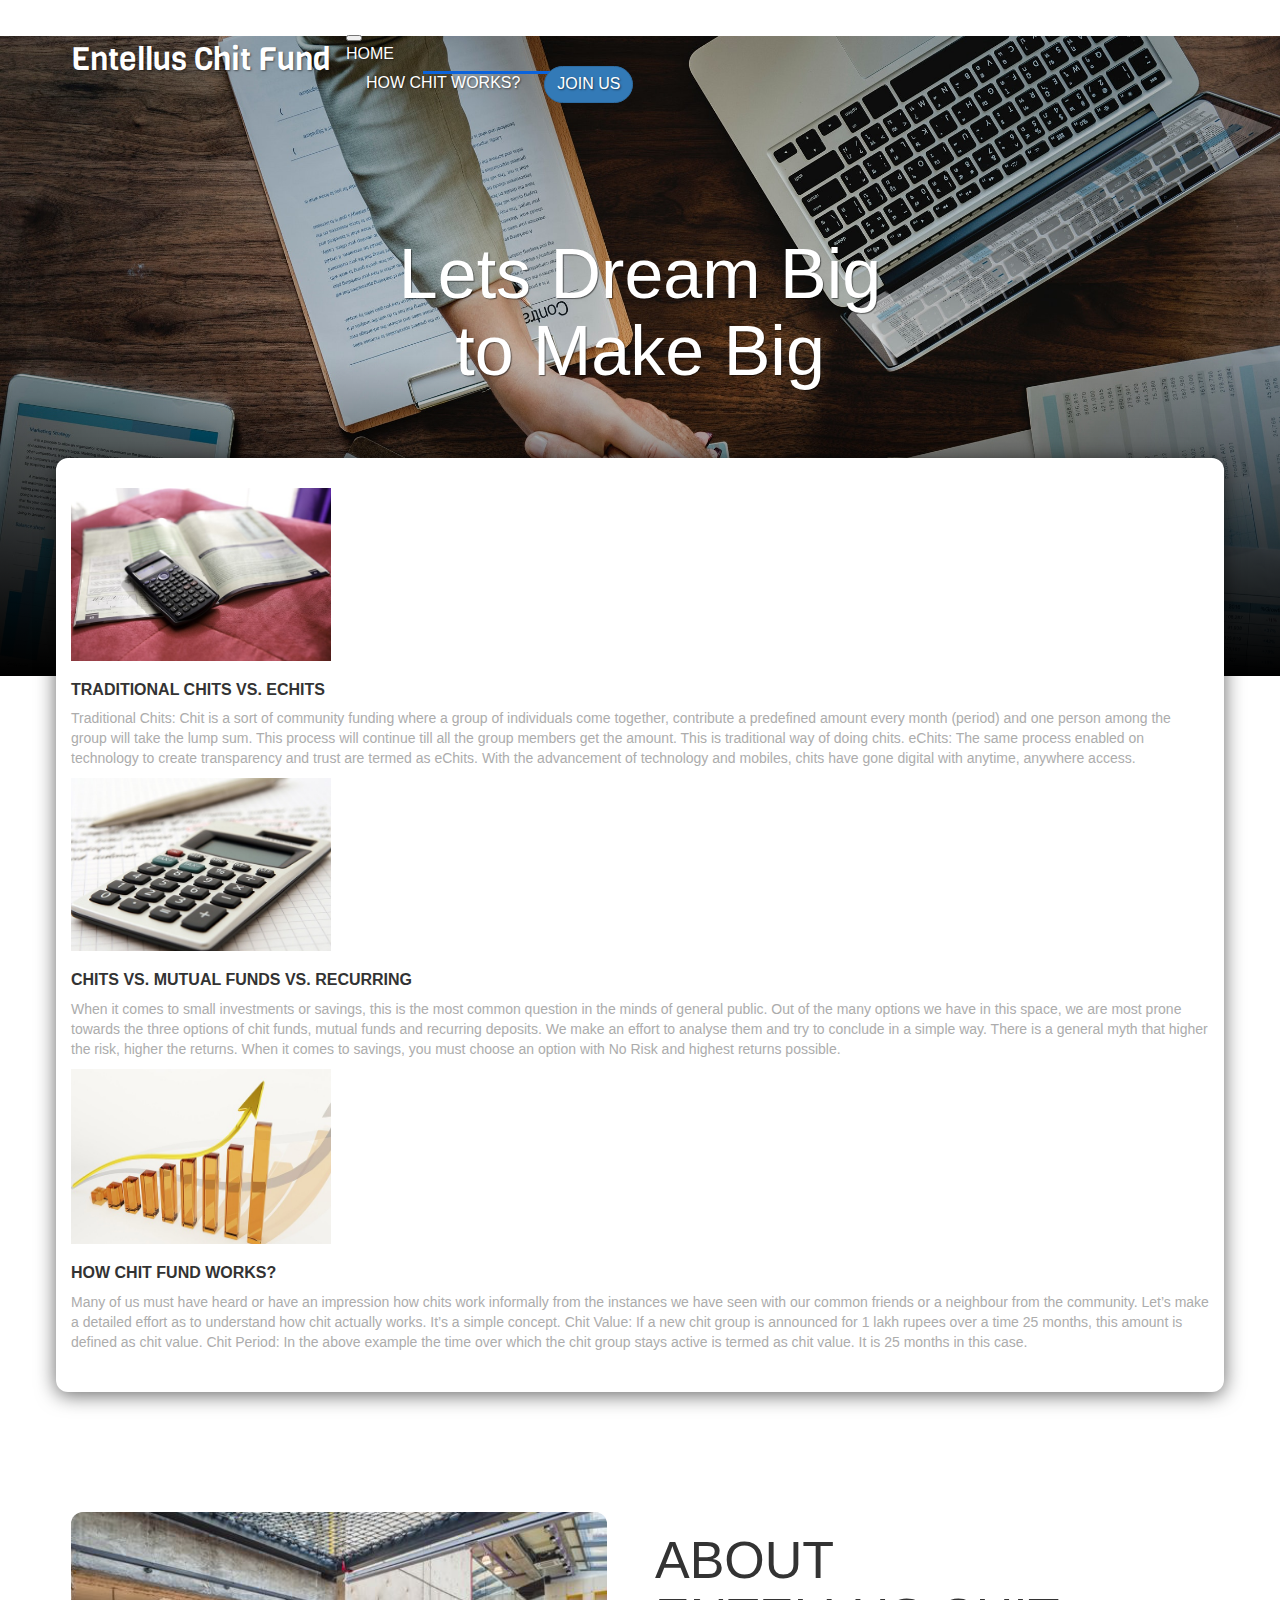
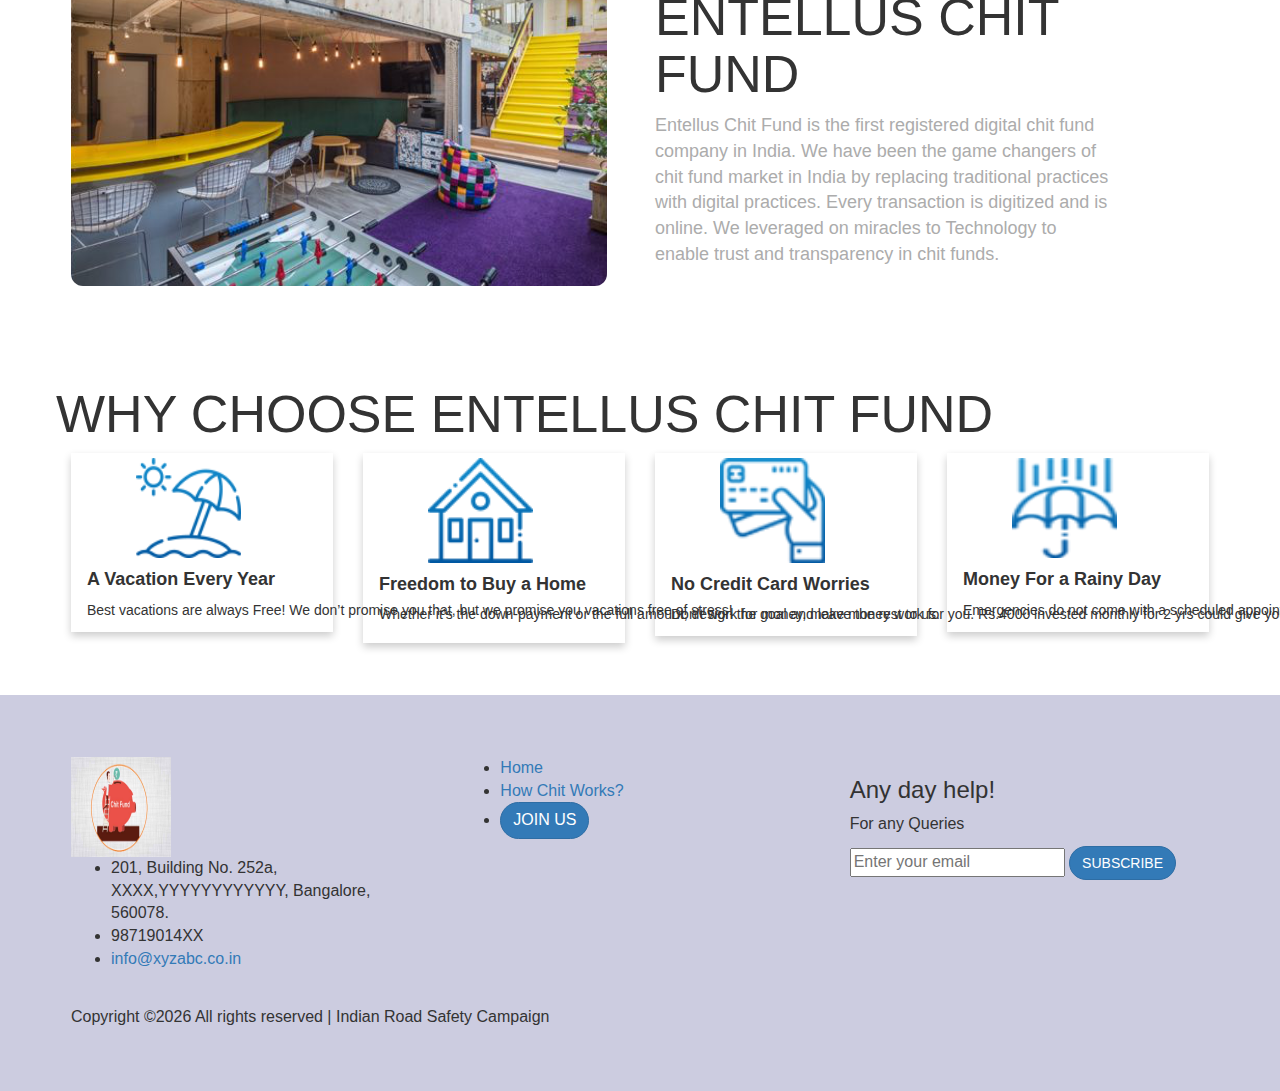
<file: index.html>
<!doctype html>
<html lang="en">
  <head>
    <!-- Required meta tags -->
    <meta charset="utf-8">
    <meta name="viewport" content="width=device-width, initial-scale=1, shrink-to-fit=no">


    <!-- Google Fonts -->
    <link href="https://fonts.googleapis.com/css?family=Viga" rel="stylesheet">
    <link rel="stylesheet" href="https://maxcdn.bootstrapcdn.com/bootstrap/3.4.1/css/bootstrap.min.css">
    <script src="https://ajax.googleapis.com/ajax/libs/jquery/3.5.1/jquery.min.js"></script>
    <script src="https://maxcdn.bootstrapcdn.com/bootstrap/3.4.1/js/bootstrap.min.js"></script>
    <link rel="stylesheet" href="https://stackpath.bootstrapcdn.com/bootstrap/4.1.3/css/bootstrap.min.css" integrity="sha384-MCw98/SFnGE8fJT3GXwEOngsV7Zt27NXFoaoApmYm81iuXoPkFOJwJ8ERdknLPMO" crossorigin="anonymous">
    <link rel="stylesheet" href="css/style.css">

    
    <title>Chit Fund</title>
    <style>
      .card {
        box-shadow: 0 4px 8px 0 rgba(0,0,0,0.2);
        transition: 0.3s;
      }

      .card:hover {
        box-shadow: 0 8px 16px 0 rgba(0,0,0,0.2);
      }

      .container {
        padding: 2px 16px;
      }
      .img_jumbotran{
        width: 260px;
      }
      #footer {
        background-color: #cccce0;
      }
      .section {
          position: relative;
          padding: 60px 0px;
      }
    </style>

  </head>
  <body>


    <!-- Navbar -->
    <nav class="navbar navbar-expand-lg navbar-light">
      <div class="container">
        <a class="navbar-brand" href="index.html">Entellus Chit Fund</a>
        <button class="navbar-toggler" type="button" data-toggle="collapse" data-target="#navbarNavAltMarkup" aria-controls="navbarNavAltMarkup" aria-expanded="false" aria-label="Toggle navigation">
          <span class="navbar-toggler-icon"></span>
        </button>
        <div class="collapse navbar-collapse" id="navbarNavAltMarkup">
          <div class="navbar-nav ml-auto">
            <a class="nav-item nav-link active" href="index.html" style="font-size: 16px;">Home <span class="sr-only">(current)</span></a>
            <a class="nav-item nav-link" href="chit_work.html" style="font-size: 16px;">How Chit Works?</a>
            <button class="nav-item nav-link btn btn-primary text-white tombol" style="font-size: 16px;" data-toggle="modal" data-target="#myModal">Join Us</button>
          </div>
        </div>
      </div>
    </nav>

    <!-- Jumbotron -->
    <div class="jumbotron jumbotron-fluid">
      <div class="container">
        <h1 class="display-4">Lets Dream <span>Big</span> <br>to Make <span>Big</span></h1>
      </div>
    </div>
    <!-- Jumbotron -->


    <!-- container -->
    <div class="container">

      <!-- info panel -->
      <div class="row justify-content-center">
        <div class="col-10 info-panel">
          <div class="row">
            <div class="col-sm">
              <img src="img/calculator-791833_640.jpg" alt="Employee" class="img_jumbotran">
              <h4>Traditional Chits Vs. eChits</h4>
              <p>Traditional Chits: Chit is a sort of community funding where a group of individuals come together, contribute a predefined amount every month (period) and one person among the group will take the lump sum. This process will continue till all the group members get the amount. This is traditional way of doing chits.
                eChits: The same process enabled on technology to create transparency and trust are termed as eChits. With the advancement of technology and mobiles, chits have gone digital with anytime, anywhere access.</p>
            </div>
            <div class="col-lg">
              <img src="img/accountant-1238598_640.jpg" alt="HiRes" class="img_jumbotran">
              <h4>Chits Vs. Mutual Funds Vs. Recurring</h4>
              <p>When it comes to small investments or savings, this is the most common question in the minds of general public. Out of the many options we have in this space, we are most prone towards the three options of chit funds, mutual funds and recurring deposits. We make an effort to analyse them and try to conclude in a simple way. There is a general myth that higher the risk, higher the returns. When it comes to savings, you must choose an option with No Risk and highest returns possible.</p>
            </div>
            <div class="col-lg">
              <img src="img/graph-163509_640.jpg" alt="Security" class="img_jumbotran" style="height: 175px;">
              <h4>How Chit Fund Works?</h4>
              <p>Many of us must have heard or have an impression how chits work informally from the instances we have seen with our common friends or a neighbour from the community. Let’s make a detailed effort as to understand how chit actually works. It’s a simple concept. Chit Value: If a new chit group is announced for 1 lakh rupees over a time 25 months, this amount is defined as chit value.

                Chit Period: In the above example the time over which the chit group stays active is termed as chit value. It is 25 months in this case.</p>
            </div>
          </div>
        </div>
      </div>
      <!-- info panel -->


      <!-- Workingspace -->
      <div class="row workingspace">
        <div class="col-lg-6">
          <img src="img/workingspace.png" alt="Working Space" class="img-fluid">
        </div>
        <div class="col-lg-5">
          <h2>About <span>Entellus Chit Fund</span></h2>
          <p>Entellus Chit Fund is the first registered digital chit fund company in India. We have been the game changers of chit fund market in India by replacing traditional practices with digital practices. Every transaction is digitized and is online. We leveraged on miracles to Technology to enable trust and transparency in chit funds.</p>
        </div>
      </div>
      <!--  Workingspace -->
    

    <div class="row workingspace" style="margin-top: 60px;">
      <h2>Why Choose <span>Entellus Chit Fund</span></h2>
    </div>
    <div class="row">
        <div class="col-xs-3">
          <div class="card">
            <img src="img/why-1.png" alt="Avatar" style="width: 40%;margin-left: 65px;margin-top: 5px;height:100px;">
            <div class="container">
              <h4><b>A Vacation Every Year</b></h4> 
              <p>Best vacations are always Free! We don’t promise you that, but we promise you vacations free of stress!</p> 
            </div>
          </div>
        </div>
        <div class="col-xs-3">
          <div class="card" style="height: 190px;">
            <img src="img/why-2.png" alt="Avatar" style="width: 40%;margin-left: 65px;margin-top: 5px;">
            <div class="container">
              <h4><b>Freedom to Buy a Home</b></h4> 
              <p>Whether it’s the down-payment or the full amount, design the goal and leave the rest to us.</p> 
            </div>
          </div>
        </div>
        <div class="col-xs-3">
          <div class="card">
            <img src="img/why-3.png" alt="Avatar" style="width: 40%;margin-left: 65px;margin-top: 5px;">
            <div class="container">
              <h4><b>No Credit Card Worries</b></h4> 
              <p>Don’t work for money, make money work for you. Rs.4000 invested monthly for 2 yrs could give you Rs. upto 1 Lac from day 1.</p> 
            </div>
          </div>
        </div>
        <div class="col-xs-3">
          <div class="card">
            <img src="img/why-4.png" alt="Avatar" style="width: 40%;margin-left: 65px;margin-top: 5px;height:100px;">
            <div class="container">
              <h4><b>Money For a Rainy Day</b></h4> 
              <p>Emergencies do not come with a scheduled appointment. Park some money, every month, in your emergency fund. Want to automate it?</p> 
            </div>
          </div>
        </div>
    </div>
    </div>
    <!--  container -->
    

    <footer id="footer" class="section" style="font-size: 16px;margin-top: 50px;">
      <!-- container -->
      <div class="container">
        <!-- row -->
        <div class="row">
          <!-- footer contact -->
          <div class="col-md-4">
            <div class="footer">
              <div class="footer-logo">
                <a class="logo" href="#"><img src="img/Chit-Funds.jpg" alt="" style="width:100px;height:100px;"></a>
              </div>
              <ul class="footer-contact">
                <li><i class="fa fa-map-marker"></i> 201, Building No. 252a, XXXX,YYYYYYYYYYYY, Bangalore, 560078.</li>
                <li><i class="fa fa-phone"></i> 98719014XX</li>
                <li><i class="fa fa-envelope"></i> <a href="#">info@xyzabc.co.in</a></li>
              </ul>
            </div>
          </div>
          <!-- /footer contact -->
          
          <div class="col-md-4">
            <ul class="footer-contact">
              <li><a class="" href="index.html" style="font-size: 16px;">Home</a></li>
              <li><a class="" href="chit_work.html" style="font-size: 16px;">How Chit Works?</a></li>
              <li><button class="btn btn-primary text-white tombol" style="font-size: 16px;" data-toggle="modal" data-target="#myModal">Join Us</button></li>
            </ul>
          </div>

          <!-- footer newsletter -->
          <div class="col-md-4">
            <div class="footer">
              <h3 class="footer-title">Any day help! </h3>
              <p>For any Queries</p>
              <form class="footer-newsletter">
                <input class="input" type="email" placeholder="Enter your email">
                <button class="btn btn-primary text-white tombol">Subscribe</button>
              </form>
            </div>
          </div>
          <!-- /footer newsletter -->
        </div>
        <!-- /row -->
  
        <!-- footer copyright & nav -->
        <div id="footer-bottom" class="row" style="margin-top: 25px;">
          
          <div class="col-md-6">
            <div class="footer-copyright">
              <span>
              Copyright &copy;<script>document.write(new Date().getFullYear());</script> All rights reserved | Indian Road Safety Campaign</span>
            </div>
          </div>
        </div>
        <!-- /footer copyright & nav -->
      </div>
      <!-- /container -->
    </footer>

    <div class="modal fade" id="myModal" role="dialog" style="z-index: 1400px;margin-top: 50px;font-size: 12px;">
      <div class="modal-dialog">
      
        <!-- Modal content-->
        <div class="modal-content">
          <div class="modal-header" style="background-color: #cccce0;">
            <h4 class="modal-title">Join Us</h4>
            <button type="button" class="close" data-dismiss="modal">&times;</button>
          </div>
          <div class="modal-body">
            <div class="row">
              <div class="col-xs-6">
                <div class="form-group">
                    <label class="control-label col-xs-5 " for=""> First Name</label>
                    <div class="col-xs-7">
                        <input type="text" class="form-control input-sm required-input" id="" placeholder="First Name" autocomplete="off">
                    </div>
                </div>
              </div>
              <div class="col-xs-6">
                  <div class="form-group">
                      <label class="control-label col-xs-5 " for="">Last Name</label>
                      <div class="col-xs-7">
                          <input type="text" class="form-control input-sm required-input " id="" placeholder="Last Name" autocomplete="off">
                      </div>
                  </div>
              </div>
            </div>
            <br>
            <div class="row">
              <div class="col-xs-6">
                <div class="form-group">
                    <label class="control-label col-xs-5 " for="">Contact</label>
                    <div class="col-xs-7">
                        <input type="text" class="form-control input-sm" id="" placeholder="Contact" autocomplete="off">
                    </div>
                </div>
              </div>
              <div class="col-xs-6">
                <div class="form-group">
                    <label class="control-label col-xs-5 " for="">Email</label>
                    <div class="col-xs-7">
                        <input type="text" class="form-control input-sm" id="" placeholder="Email" autocomplete="off">
                    </div>
                </div>
              </div>
            </div>
            <br>
            <div class="row">
              <div class="col-xs-12">
                <div class="form-group">
                    <label class="control-label col-xs-2" for="">Message</label>
                    <div class="col-xs-7">
                      <textarea id="" name="" rows="4" cols="50">
 
                      </textarea>
                    </div>
                </div>
              </div>
            </div>
          </div>
          <div class="modal-footer" style="background-color: #cccce0;">
            <button type="button" class="btn btn-success" onclick="saveData()">Save</button>
            <button type="button" class="btn btn-default" data-dismiss="modal">Close</button>
          </div>
        </div>
        
      </div>
    </div>


    <!-- Optional JavaScript -->
    <!-- jQuery first, then Popper.js, then Bootstrap JS -->
    <script src="https://code.jquery.com/jquery-3.3.1.slim.min.js" integrity="sha384-q8i/X+965DzO0rT7abK41JStQIAqVgRVzpbzo5smXKp4YfRvH+8abtTE1Pi6jizo" crossorigin="anonymous"></script>
    <script src="https://cdnjs.cloudflare.com/ajax/libs/popper.js/1.14.3/umd/popper.min.js" integrity="sha384-ZMP7rVo3mIykV+2+9J3UJ46jBk0WLaUAdn689aCwoqbBJiSnjAK/l8WvCWPIPm49" crossorigin="anonymous"></script>
    <script src="https://stackpath.bootstrapcdn.com/bootstrap/4.1.3/js/bootstrap.min.js" integrity="sha384-ChfqqxuZUCnJSK3+MXmPNIyE6ZbWh2IMqE241rYiqJxyMiZ6OW/JmZQ5stwEULTy" crossorigin="anonymous"></script>
    <script src="js/master_page.js"></script>
  </body>
</html>
</file>
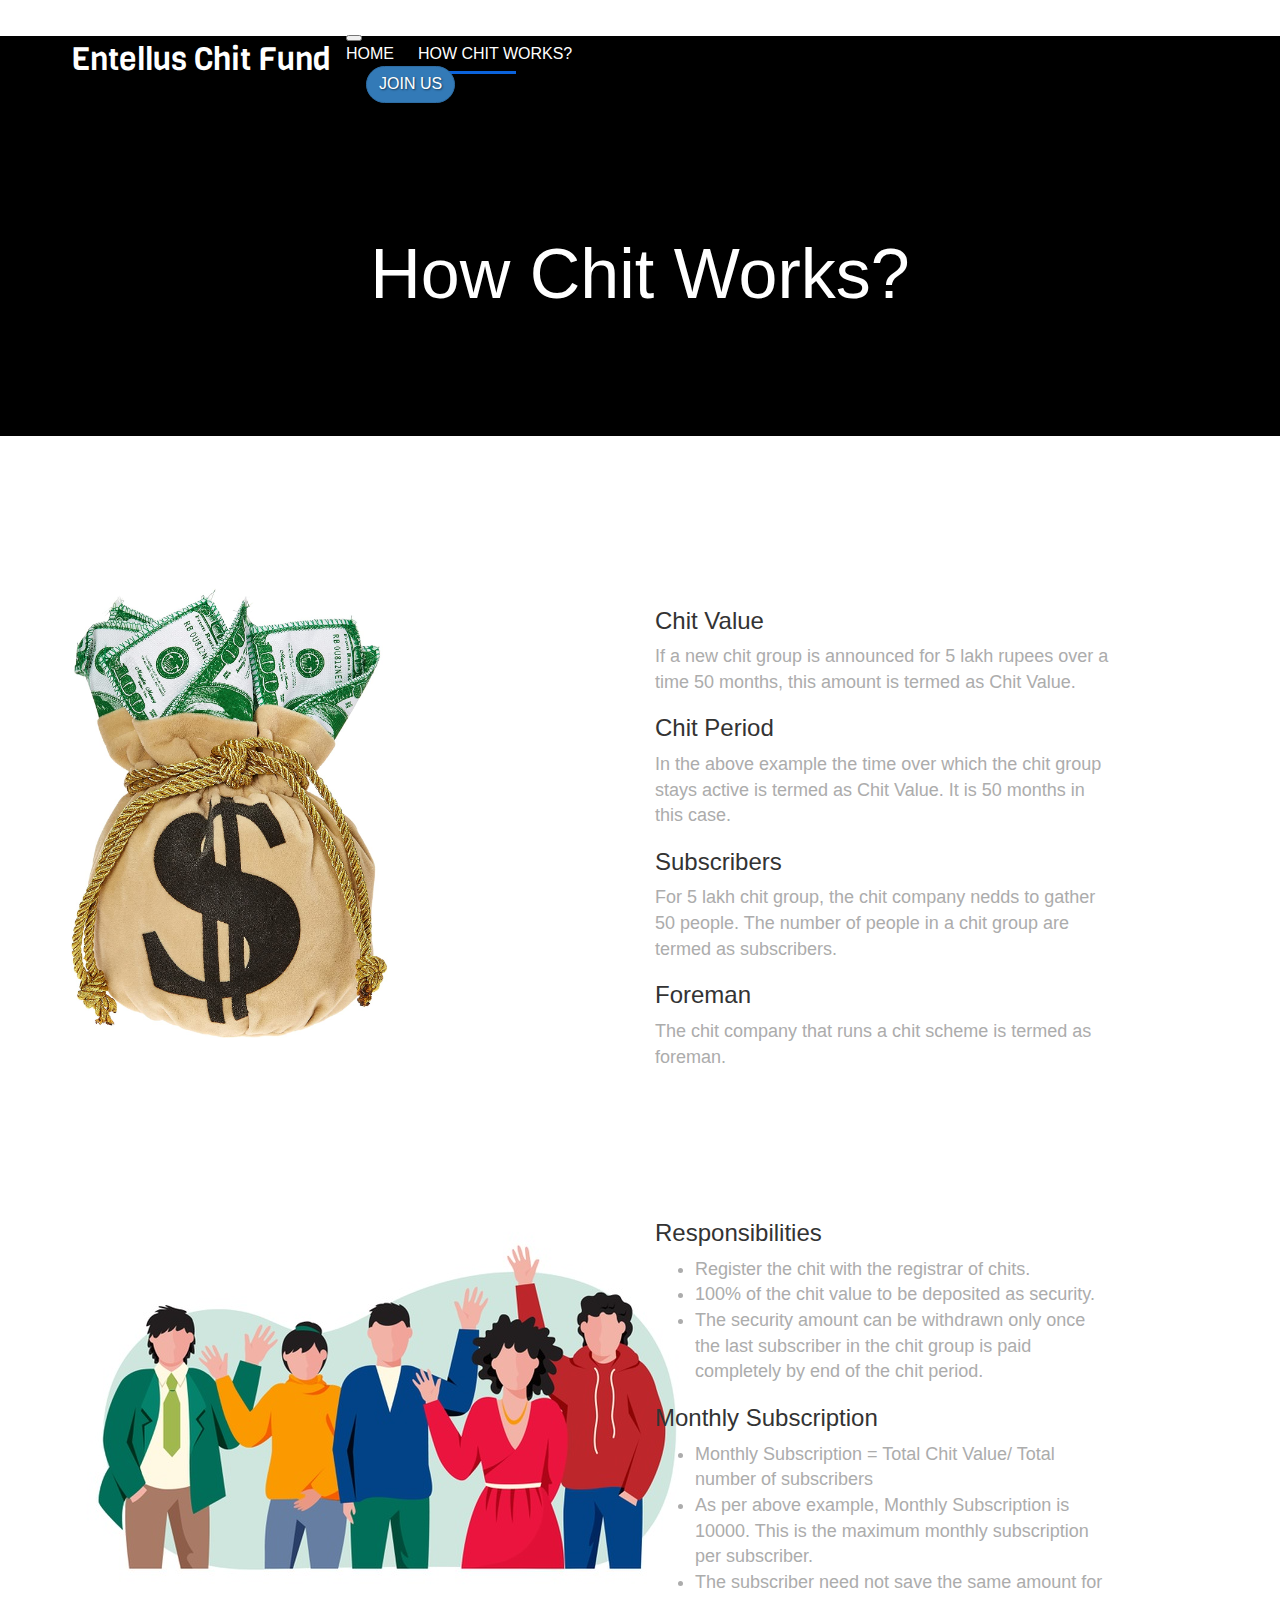
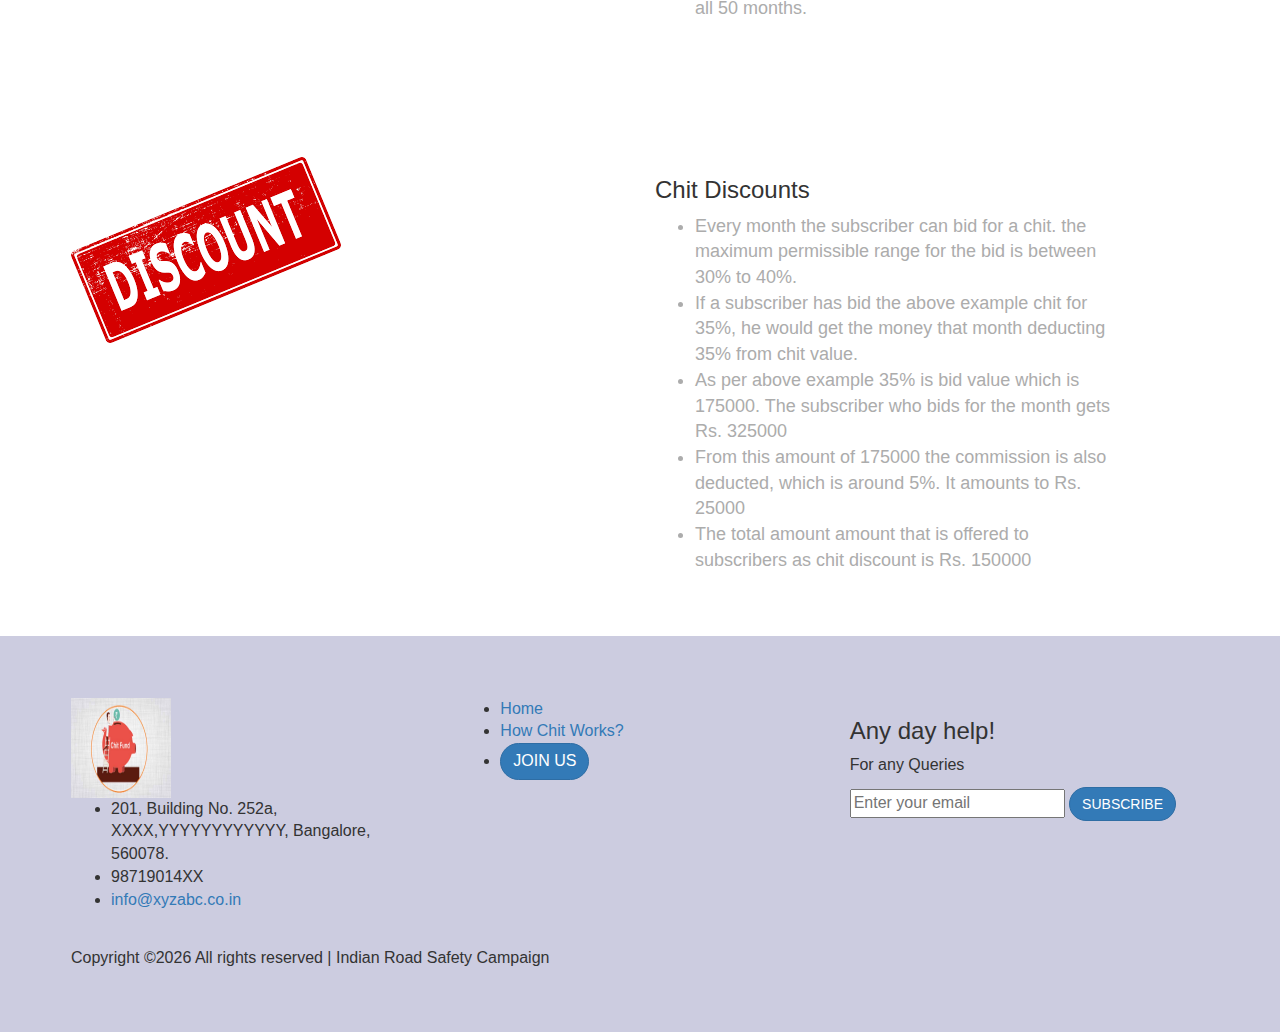
<file: chit_work.html>
<!doctype html>
<html lang="en">
  <head>
    <!-- Required meta tags -->
    <meta charset="utf-8">
    <meta name="viewport" content="width=device-width, initial-scale=1, shrink-to-fit=no">

    <!-- Bootstrap CSS -->
    <link href="https://fonts.googleapis.com/css?family=Viga" rel="stylesheet">
    <link rel="stylesheet" href="https://maxcdn.bootstrapcdn.com/bootstrap/3.4.1/css/bootstrap.min.css">
    <script src="https://ajax.googleapis.com/ajax/libs/jquery/3.5.1/jquery.min.js"></script>
    <script src="https://maxcdn.bootstrapcdn.com/bootstrap/3.4.1/js/bootstrap.min.js"></script>
    <link rel="stylesheet" href="https://stackpath.bootstrapcdn.com/bootstrap/4.1.3/css/bootstrap.min.css" integrity="sha384-MCw98/SFnGE8fJT3GXwEOngsV7Zt27NXFoaoApmYm81iuXoPkFOJwJ8ERdknLPMO" crossorigin="anonymous">
    <link rel="stylesheet" href="css/style_css.css">

    <title>Chit Fund</title>
    <style>
      .card {
        box-shadow: 0 4px 8px 0 rgba(0,0,0,0.2);
        transition: 0.3s;
      }

      .card:hover {
        box-shadow: 0 8px 16px 0 rgba(0,0,0,0.2);
      }

      .container {
        padding: 2px 16px;
      }
      .img_jumbotran{
        width: 260px;
      }
      #footer {
        background-color: #cccce0;
      }
      .section {
          position: relative;
          padding: 60px 0px;
      }
    </style>
  </head>
  <body>


    <!-- Navbar -->
    <nav class="navbar navbar-expand-lg navbar-light">
      <div class="container">
        <a class="navbar-brand" href="index.html">Entellus Chit Fund</a>
        <button class="navbar-toggler" type="button" data-toggle="collapse" data-target="#navbarNavAltMarkup" aria-controls="navbarNavAltMarkup" aria-expanded="false" aria-label="Toggle navigation">
          <span class="navbar-toggler-icon"></span>
        </button>
        <div class="collapse navbar-collapse" id="navbarNavAltMarkup">
          <div class="navbar-nav ml-auto">
            <a class="nav-item nav-link" href="index.html" style="font-size: 16px;">Home</a>
            <a class="nav-item nav-link active" href="chit_work.html" style="font-size: 16px;">How Chit Works?<span class="sr-only">(current)</span> </a>
            <button class="nav-item nav-link btn btn-primary text-white tombol" style="font-size: 16px;" data-toggle="modal" data-target="#myModal">Join Us</button>
          </div>
        </div>
      </div>
    </nav>
    <!--  Navbar -->

    <!-- Jumbotron -->
    <div class="jumbotron jumbotron-fluid">
      <div class="container">
        <h1 class="display-4"><span>How Chit Works?</span></h1>
        <!-- <a href="#" class="btn btn-info btn-lg tombol">View Our Work</a> -->
      </div>
    </div>
    <!--  Jumbotron -->


    <!-- container -->
    <div class="container">
      <!-- Workingspace -->
      <div class="row workingspace">
        <div class="col-lg-6">
          <img src="img/dollar.jpg" alt="Working Space" class="img-fluid" style="height: 450px;">
        </div>
        <div class="col-lg-5">
          <h3><span>Chit Value</span></h3>
          <p>If a new chit group is announced for 5 lakh rupees over a time 50 months, this amount is termed as Chit Value.</p>
          <h3><span>Chit Period</span></h3>
          <p>In the above example the time over which the chit group stays active is termed as Chit Value. It is 50 months in this case.</p>
          <h3><span>Subscribers</span></h3>
          <p>For 5 lakh chit group, the chit company nedds to gather 50 people. The number of people in a chit group are termed as subscribers.</p>
          <h3><span>Foreman</span></h3>
          <p>The chit company that runs a chit scheme is termed as foreman.</p>

        </div>
      </div>
      <!--  Workingspace -->


            <!-- Workingspace -->
            <div class="row workingspace">
              <div class="col-lg-6">
                <img src="img/group-people.jpg" alt="Working Space" class="img-fluid">
              </div>
              <div class="col-lg-5">
                <h3><span>Responsibilities</span></h3>
                <p>
                <ul style="font-size: 18px;font-weight: lighter;color: #acacac;">
                  <li>Register the chit with the registrar of chits.</li>
                  <li>100% of the chit value to be deposited as security.</li>
                  <li>The security amount can be withdrawn only once the last subscriber in the chit group is paid completely by end of the chit period.</li>
                </ul>  
                </p>
                <h3><span>Monthly Subscription</span></h3>
                <p>
                <ul style="    font-size: 18px;
                font-weight: lighter;
                color: #acacac;">
                  <li>Monthly Subscription = Total Chit Value/ Total number of subscribers</li>
                  <li>As per above example, Monthly Subscription is 10000. This is the maximum monthly subscription per subscriber.</li>
                  <li>The subscriber need not save the same amount for all 50 months.</li>
                </ul>  
                </p>
      
              </div>
            </div>
            <!--  Workingspace -->

            <div class="row workingspace">
              <div class="col-lg-6">
                <img src="img/discount.png" alt="Working Space" class="img-fluid">
              </div>
              <div class="col-lg-5">
                <h3><span>Chit Discounts</span></h3>
                <p>
                <ul style="    font-size: 18px;
                font-weight: lighter;
                color: #acacac;">
                  <li>Every month the subscriber can bid for a chit. the maximum permissible range for the bid is between 30% to 40%.</li>
                  <li>If a subscriber has bid the above example chit for 35%, he would get the money that month deducting 35% from chit value.</li>
                  <li>As per above example 35% is bid value which is 175000. The subscriber who bids for the month gets Rs. 325000</li>
                  <li>From this amount of 175000 the commission is also deducted, which is around 5%. It amounts to Rs. 25000</li>
                  <li>The total amount amount that is offered to subscribers as chit discount is Rs. 150000</li>
                  
                </ul>  
                </p>
                
      
              </div>
            </div>

    </div>
    <!--  container -->


    <footer id="footer" class="section" style="font-size: 16px;margin-top: 50px;">
      <!-- container -->
      <div class="container">
        <!-- row -->
        <div class="row">
          <!-- footer contact -->
          <div class="col-md-4">
            <div class="footer">
              <div class="footer-logo">
                <a class="logo" href="#"><img src="img/Chit-Funds.jpg" alt="" style="width:100px;height:100px;"></a>
              </div>
              <ul class="footer-contact">
                <li><i class="fa fa-map-marker"></i> 201, Building No. 252a, XXXX,YYYYYYYYYYYY, Bangalore, 560078.</li>
                <li><i class="fa fa-phone"></i> 98719014XX</li>
                <li><i class="fa fa-envelope"></i> <a href="#">info@xyzabc.co.in</a></li>
              </ul>
            </div>
          </div>
          <!-- /footer contact -->
          
          <div class="col-md-4">
            <ul class="footer-contact">
              <li><a class="" href="index.html" style="font-size: 16px;">Home</a></li>
              <li><a class="" href="chit_work.html" style="font-size: 16px;">How Chit Works?</a></li>
              <li><button class="btn btn-primary text-white tombol" style="font-size: 16px;" data-toggle="modal" data-target="#myModal">Join Us</button></li>
            </ul>
          </div>

          <!-- footer newsletter -->
          <div class="col-md-4">
            <div class="footer">
              <h3 class="footer-title">Any day help! </h3>
              <p>For any Queries</p>
              <form class="footer-newsletter">
                <input class="input" type="email" placeholder="Enter your email">
                <button class="btn btn-primary text-white tombol">Subscribe</button>
              </form>
            </div>
          </div>
          <!-- /footer newsletter -->
        </div>
        <!-- /row -->
  
        <!-- footer copyright & nav -->
        <div id="footer-bottom" class="row" style="margin-top: 25px;">
          
          <div class="col-md-6">
            <div class="footer-copyright">
              <span>
              Copyright &copy;<script>document.write(new Date().getFullYear());</script> All rights reserved | Indian Road Safety Campaign</span>
            </div>
          </div>
        </div>
        <!-- /footer copyright & nav -->
      </div>
      <!-- /container -->
    </footer>

    <div class="modal fade" id="myModal" role="dialog" style="z-index: 1400px;margin-top: 50px;font-size: 12px;">
      <div class="modal-dialog">
      
        <!-- Modal content-->
        <div class="modal-content">
          <div class="modal-header" style="background-color: #cccce0;">
            <h4 class="modal-title">Join Us</h4>
            <button type="button" class="close" data-dismiss="modal">&times;</button>
          </div>
          <div class="modal-body">
            <div class="row">
              <div class="col-xs-6">
                <div class="form-group">
                    <label class="control-label col-xs-5 " for=""> First Name</label>
                    <div class="col-xs-7">
                        <input type="text" class="form-control input-sm required-input" id="" placeholder="First Name" autocomplete="off">
                    </div>
                </div>
              </div>
              <div class="col-xs-6">
                  <div class="form-group">
                      <label class="control-label col-xs-5 " for="">Last Name</label>
                      <div class="col-xs-7">
                          <input type="text" class="form-control input-sm required-input " id="" placeholder="Last Name" autocomplete="off">
                      </div>
                  </div>
              </div>
            </div>
            <br>
            <div class="row">
              <div class="col-xs-6">
                <div class="form-group">
                    <label class="control-label col-xs-5 " for="">Contact</label>
                    <div class="col-xs-7">
                        <input type="text" class="form-control input-sm" id="" placeholder="Contact" autocomplete="off">
                    </div>
                </div>
              </div>
              <div class="col-xs-6">
                <div class="form-group">
                    <label class="control-label col-xs-5 " for="">Email</label>
                    <div class="col-xs-7">
                        <input type="text" class="form-control input-sm" id="" placeholder="Email" autocomplete="off">
                    </div>
                </div>
              </div>
            </div>
            <br>
            <div class="row">
              <div class="col-xs-12">
                <div class="form-group">
                    <label class="control-label col-xs-2" for="">Message</label>
                    <div class="col-xs-7">
                      <textarea id="" name="" rows="4" cols="50">
 
                      </textarea>
                    </div>
                </div>
              </div>
            </div>
          </div>
          <div class="modal-footer" style="background-color: #cccce0;">
            <button type="button" class="btn btn-success" onclick="saveData()">Save</button>
            <button type="button" class="btn btn-default" data-dismiss="modal">Close</button>
          </div>
        </div>
        
      </div>
    </div>

    

    <!-- Optional JavaScript -->
    <!-- jQuery first, then Popper.js, then Bootstrap JS -->
    <script src="https://code.jquery.com/jquery-3.3.1.slim.min.js" integrity="sha384-q8i/X+965DzO0rT7abK41JStQIAqVgRVzpbzo5smXKp4YfRvH+8abtTE1Pi6jizo" crossorigin="anonymous"></script>
    <script src="https://cdnjs.cloudflare.com/ajax/libs/popper.js/1.14.3/umd/popper.min.js" integrity="sha384-ZMP7rVo3mIykV+2+9J3UJ46jBk0WLaUAdn689aCwoqbBJiSnjAK/l8WvCWPIPm49" crossorigin="anonymous"></script>
    <script src="https://stackpath.bootstrapcdn.com/bootstrap/4.1.3/js/bootstrap.min.js" integrity="sha384-ChfqqxuZUCnJSK3+MXmPNIyE6ZbWh2IMqE241rYiqJxyMiZ6OW/JmZQ5stwEULTy" crossorigin="anonymous"></script>
    <script src="js/master_page.js"></script>
  </body>
</html>
</file>
<file: css/style.css>
/* Navbar */
.navbar-brand {
    font: 32px Viga;
}


/* Jumbotron */
.jumbotron {
    background: url(../img/jumbotron-bg.jpg);
    background-size: cover;
    height: 540px;
    position: relative;
    z-index: -1;
}

.jumbotron::after {
    content: '';
    display: block;
    position: absolute;
    width: 100%;
    height: 50%;
    background-image: linear-gradient(to top, rgba(0,0,0,1), rgba(0,0,0,0));
    bottom: 0;
}

.jumbotron .container {
    color: white;
    text-align: center;
    position: relative;
    z-index: 1;
}

.jumbotron .display-4 {
    font-weight: 200;
    font-size: 2.6em;
    margin-top: 100px;
    text-shadow: 1px 1px 1px rgba(0, 0, 0, 0.5);
    margin-bottom: 50px;
}

.jumbotron .display-4 span {
    font-weight: 500;
}



/* Info Panel */
.info-panel {
    background-color: white;
    padding: 30px;
    margin-top: -250px;
    border-radius: 12px;
    box-shadow: 0 3px 20px rgba(0, 0, 0, 0.6);
}

.info-panel h4 {
    font-size: 16px;
    font-weight: bold;
    margin-top: 20px;
    text-transform: uppercase;
}

.info-panel p {
    font-size: 14px;
    font-weight: lighter;
    color: #acacac;
}



/* Workingspace */
.workingspace {
    margin-top: 120px;
    text-align: center;
}

.workingspace img {
    margin-bottom: 20px;
}

.workingspace h2 {
    font-size: 52px;
    text-transform: uppercase;
    font-weight: 200;
}

.workingspace h2 span {
    font-weight: 500;
}

.workingspace p {
    font-size: 18px;
    color: #ACACAC;
    font-weight: 200;
}


/* Testimonial */
.testimonial {
    margin-top: 130px;
}

.testimonial p {
    font-size: 1.4em;
    text-align: center;
    font-weight: 200;
    font-style: italic;
    margin-bottom: 30px;
}

.testimonial img {
    width: 80px;
    height: 80px;
    margin: 10px;
    border-radius: 50%;
    filter: grayscale(1);
}

.testimonial .img-main {
    width: 100px;
    height: 100px;
    margin-top: -5px;
    filter: grayscale(0);
}

.testimonial .info-text h5 {
    font-size: 16px;
    font-weight: bold;
}

.testimonial .info-text p {
    font-size: 12px;
    margin-top: -5px;
    color: #acacac;
    font-style: normal;
}



/* Utility */
.tombol {
    border-radius: 40px;
    text-transform: uppercase;
}

/* RESPONSIVE */
@media (min-width: 992px) {
    .navbar {
        padding-top: 20px;
    }
    
    .navbar-brand, .nav-link {
        color: white !important;
        text-shadow: 1px 1px 2px rgba(0, 0, 0, 0.5)
    }

    .nav-link {
        text-transform: uppercase;
        margin-right: 20px;
    }

    .nav-link:hover::after,
    .nav-link.active::after {
        content: '';
        display: block;
        border-bottom: 3px solid #0B63DC;
        margin: auto;
        margin-bottom: -8px;
        width: 50%;
        padding-top: 5px;
    }


    .jumbotron {
        margin-top: -90px;
        height: 640px;
    }

    .jumbotron .display-4 {
        font-size: 5em;
        margin-top: 150px;
    }


    .workingspace {
        text-align: left;
    }


    .testimonial p {
        font-size: 2em;
    }

}
</file>
<file: css/style_css.css>
/* Navbar */
.navbar-brand {
    font: 32px Viga;
}


/* Jumbotron */
.jumbotron {
    /* background: url(../img/jumbotron-bg.jpg); */
    background-color: black;
    background-size: cover;
    height: 540px;
    position: relative;
    z-index: -1;
}

.jumbotron::after {
    content: '';
    display: block;
    position: absolute;
    width: 100%;
    height: 50%;
    background-image: linear-gradient(to top, rgba(0,0,0,1), rgba(0,0,0,0));
    bottom: 0;
}

.jumbotron .container {
    color: white;
    text-align: center;
    position: relative;
    z-index: 1;
}

.jumbotron .display-4 {
    font-weight: 200;
    font-size: 2.6em;
    margin-top: 100px;
    text-shadow: 1px 1px 1px rgba(0, 0, 0, 0.5);
    margin-bottom: 50px;
}

.jumbotron .display-4 span {
    font-weight: 500;
}



/* Info Panel */
.info-panel {
    background-color: white;
    padding: 30px;
    margin-top: -120px;
    border-radius: 12px;
    box-shadow: 0 3px 20px rgba(0, 0, 0, 0.6);
}

.info-panel h4 {
    font-size: 16px;
    font-weight: bold;
    margin-top: 20px;
    text-transform: uppercase;
}

.info-panel p {
    font-size: 14px;
    font-weight: lighter;
    color: #acacac;
}



/* Workingspace */
.workingspace {
    margin-top: 120px;
    text-align: center;
}

.workingspace img {
    margin-bottom: 20px;
    
}

.workingspace h2 {
    font-size: 52px;
    text-transform: uppercase;
    font-weight: 200;
}

.workingspace h2 span {
    font-weight: 500;
}

.workingspace p {
    font-size: 18px;
    color: #ACACAC;
    font-weight: 200;
}


/* Testimonial */
.testimonial {
    margin-top: 130px;
}

.testimonial p {
    font-size: 1.4em;
    text-align: center;
    font-weight: 200;
    font-style: italic;
    margin-bottom: 30px;
}

.testimonial img {
    width: 80px;
    height: 80px;
    margin: 10px;
    border-radius: 50%;
    filter: grayscale(1);
}

.testimonial .img-main {
    width: 100px;
    height: 100px;
    margin-top: -5px;
    filter: grayscale(0);
}

.testimonial .info-text h5 {
    font-size: 16px;
    font-weight: bold;
}

.testimonial .info-text p {
    font-size: 12px;
    margin-top: -5px;
    color: #acacac;
    font-style: normal;
}



/* Utility */
.tombol {
    border-radius: 40px;
    text-transform: uppercase;
}

/* RESPONSIVE */
@media (min-width: 992px) {
    .navbar {
        padding-top: 20px;
    }
    
    .navbar-brand, .nav-link {
        color: white !important;
        text-shadow: 1px 1px 2px rgba(0, 0, 0, 0.5)
    }

    .nav-link {
        text-transform: uppercase;
        margin-right: 20px;
    }

    .nav-link:hover::after,
    .nav-link.active::after {
        content: '';
        display: block;
        border-bottom: 3px solid #0B63DC;
        margin: auto;
        margin-bottom: -8px;
        width: 50%;
        padding-top: 5px;
    }


    .jumbotron {
        margin-top: -90px;
        height: 400px;
    }

    .jumbotron .display-4 {
        font-size: 5em;
        margin-top: 150px;
    }


    .workingspace {
        text-align: left;
    }


    .testimonial p {
        font-size: 2em;
    }

}
</file>
